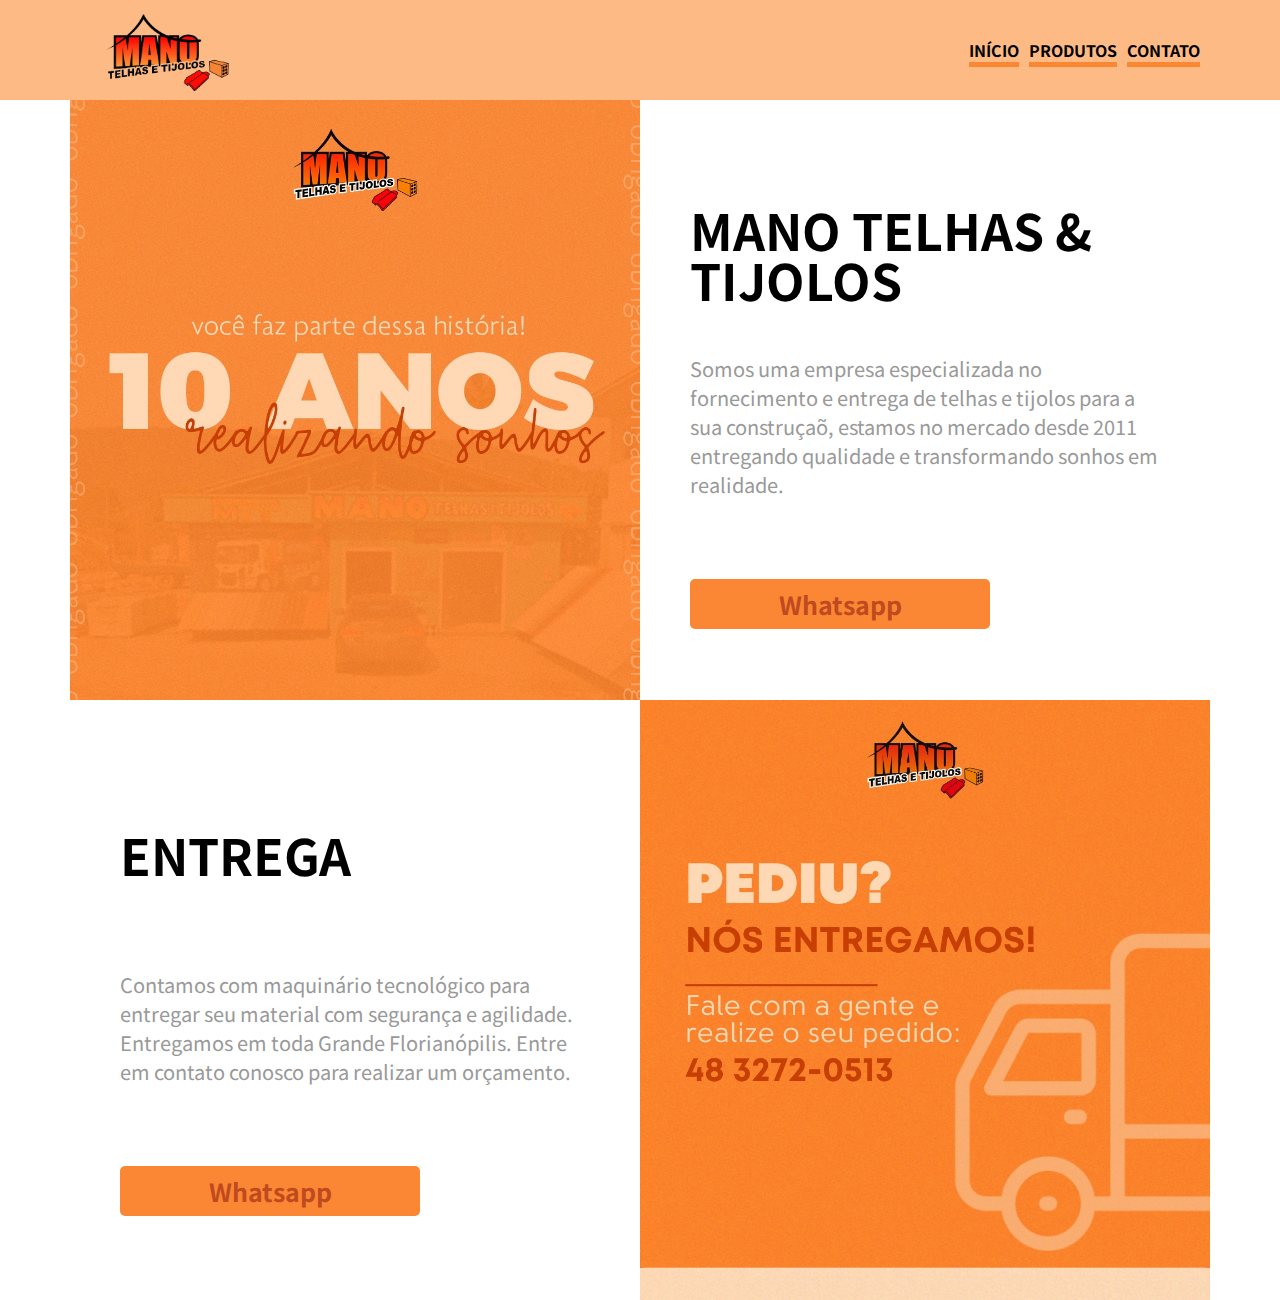
<file: index.html>
<!DOCTYPE html>
<html lang="pt-br">
<head>
    <meta charset="UTF-8">
    <meta name="viewport" content="width=device-width, initial-scale=1.0">
    <link rel="stylesheet" href="assets/estilos/style.css">
    <link rel="shortcut icon" href="assets/images/favicon.ico" type="image/x-icon">
    <title>Mano Telhas</title>
</head>
<body>
    <header>
        <div class="header container"> 
            <div class="logo-header"></div>
            
            <div class="menu-header">
                <nav>
                    <ul>
                        <li><a href="#">INÍCIO</a></li>
                        <li><a href="#">PRODUTOS</a></li>
                        <li><a href="#">CONTATO</a></li>
                    </ul>
                </nav>
            </div>

        </div>
    </header>

    <section class="apresen container">
        <div class="apresen-content">
            <h1>MANO TELHAS & TIJOLOS</h1>
            
            <P>Somos uma empresa especializada no fornecimento e entrega de telhas e tijolos para a sua construçaõ, estamos no mercado desde 2011 entregando qualidade e transformando sonhos em realidade.</P>

            <button href="#">Whatsapp</button>
        </div>
        <div class="apresen-img"></div>

    </section>

    <section class="entrega container">
        <div class="entrega-content">
            <h1>ENTREGA</h1>
            
            <P>Contamos com maquinário tecnológico para entregar seu material com segurança e agilidade. Entregamos em toda Grande Florianópilis. Entre em contato conosco para realizar um orçamento.</P>

            <button href="#">Whatsapp</button>
        </div>
        <div class="entrega-img"></div>

    </section>
</body>
</html>
</file>
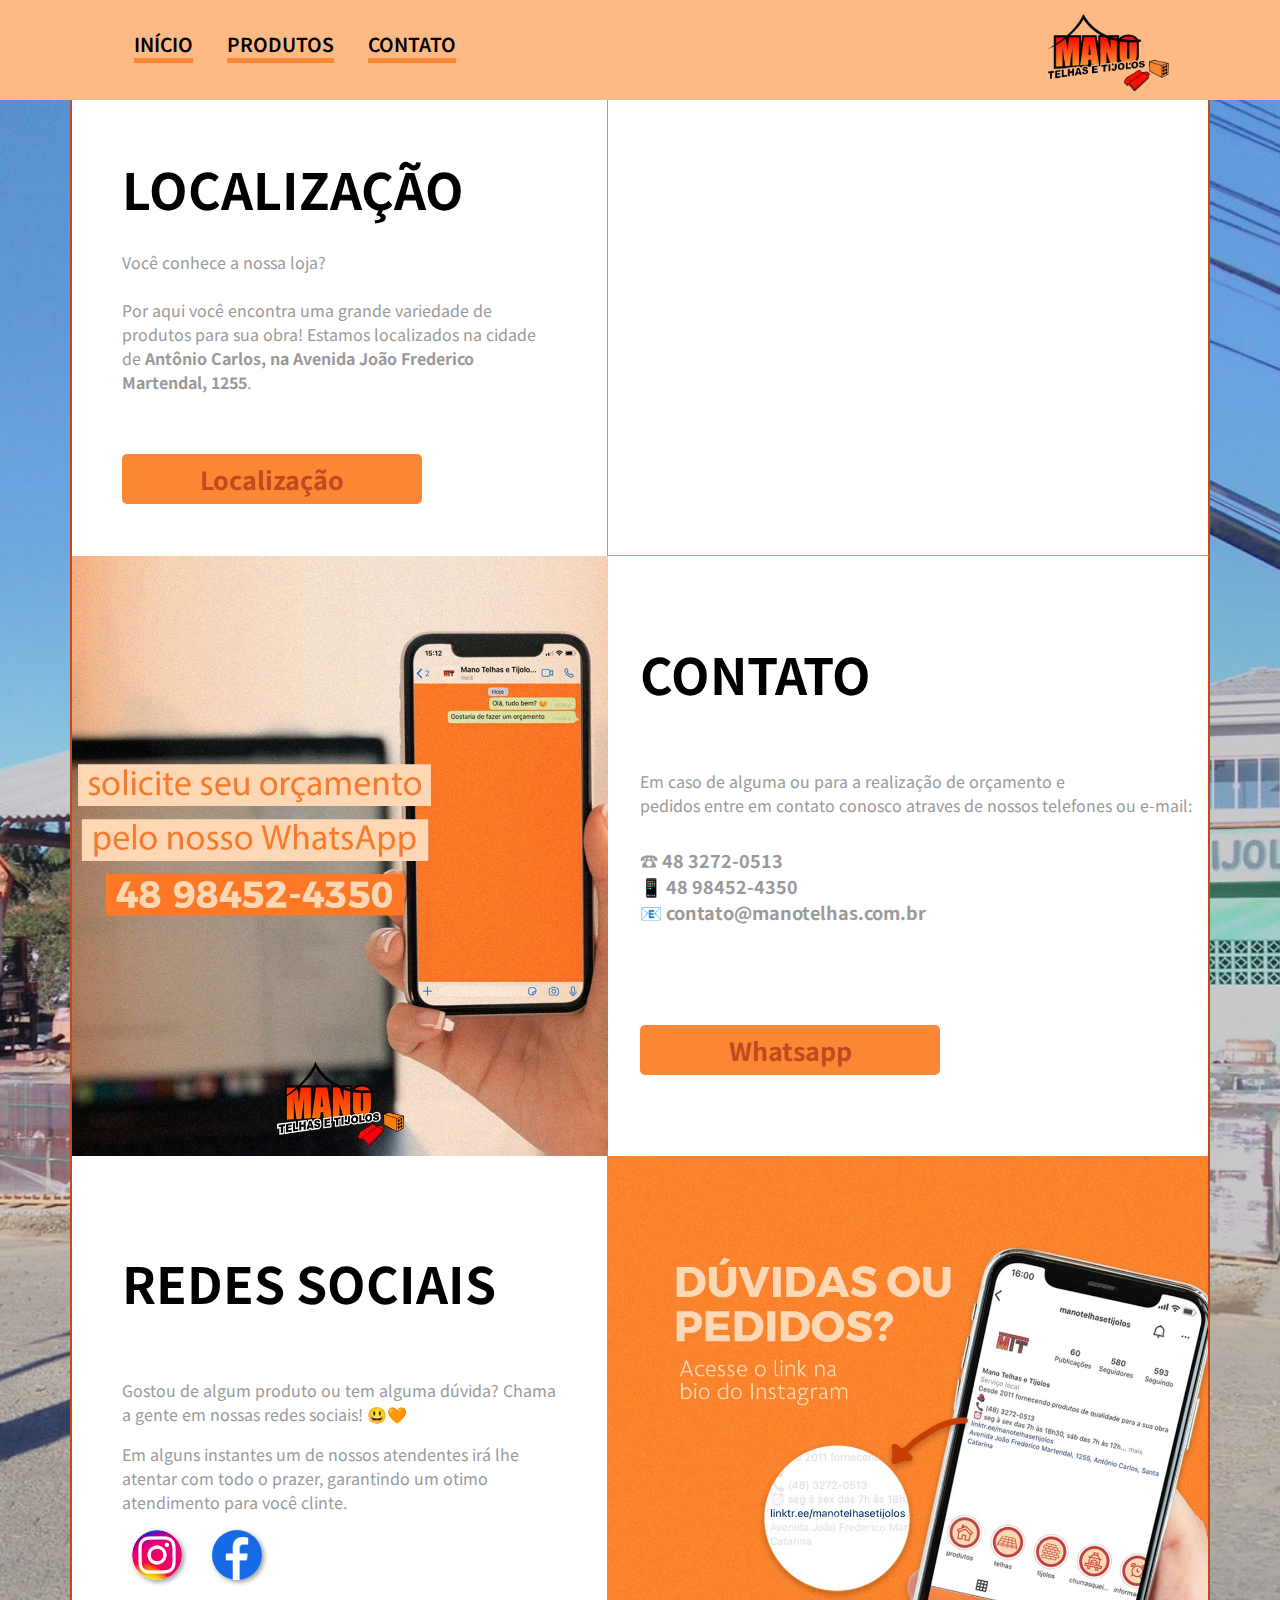
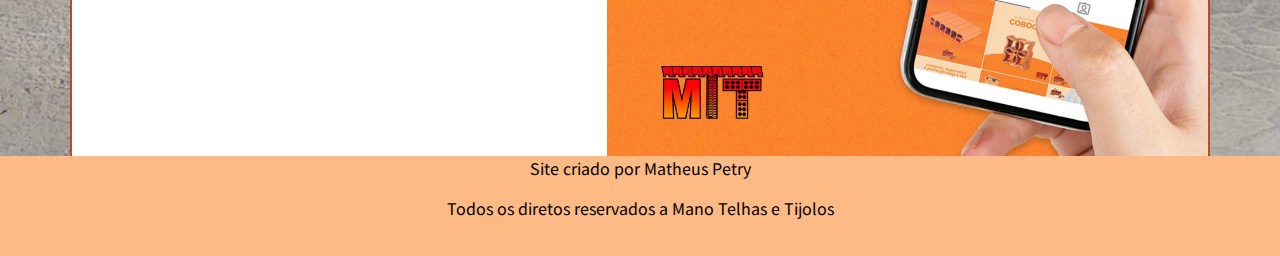
<file: contato.html>
<!DOCTYPE html>
<html lang="pt-br">
<head>
    <meta charset="UTF-8">
    <meta name="viewport" content="width=device-width, initial-scale=1.0">
    <link rel="stylesheet" href="assets/estilos/contato.css">
    <link rel="shortcut icon" href="assets/images/favicon.ico" type="image/x-icon">
    <title>Mano Telhas</title>
</head>
<body>
    <header>
        <nav class="navbar">
            <div class="navbar-container container">
                <input type="checkbox" name="" id="">
                <div class="hamburger-lines">
                    <span class="line line1"></span>
                    <span class="line line2"></span>
                    <span class="line line3"></span>
                </div>
        
                <ul class="menu-itens">
                    <li><a href="inicio.html" target="_self">INÍCIO</a></li>
                    <li><a href="#">PRODUTOS</a></li>
                    <li><a href="contato.html" target="_self">CONTATO</a></li>
                </ul>

                <div class="logo"></div>
                
            </div>
            
        </nav>
    </header>

    <section>
        <div class="location container" >
            <div class="location-content"> 
                <h1>LOCALIZAÇÃO</h1>
                <P>Você conhece a nossa loja?
                    <BR></BR>
                    Por aqui você encontra uma grande variedade de produtos para sua obra! Estamos localizados na cidade de <strong>Antônio Carlos, na Avenida João Frederico Martendal, 1255</strong>.</P>

                    <button href=""><a href="https://www.google.com/maps/place/Mano+Telhas+e+Tijolos/@-27.5136895,-48.7508475,18.5z/data=!4m6!3m5!1s0x9520b2f1891c9943:0xd449c08cc94db286!8m2!3d-27.5136879!4d-48.7508944!16s%2Fg%2F11c5ssdlf3?entry=ttu" target="_blank">Localização</a></button>
            </div>

            <div class="location-map"><iframe src="https://www.google.com/maps/embed?pb=!1m14!1m8!1m3!1d1251.0740570704213!2d-48.75084745037436!3d-27.513689505763296!3m2!1i1024!2i768!4f13.1!3m3!1m2!1s0x9520b2f1891c9943%3A0xd449c08cc94db286!2sMano%20Telhas%20e%20Tijolos!5e0!3m2!1spt-BR!2sbr!4v1688522613711!5m2!1spt-BR!2sbr" width="600" height="450" style="border:0;" allowfullscreen="" loading="lazy" referrerpolicy="no-referrer-when-downgrade"></iframe></div>
        </div>
    </section>

    <section>
        <div class="container contato">
            <div class="contato-content">
                <h1>CONTATO</h1>
                <p>Em caso de alguma ou para a realização de orçamento e <br>pedidos entre em contato conosco atraves de nossos telefones ou e-mail:</p>
                
                <span>&#x260E <strong>48 3272-0513</strong> <br>
                &#x1F4F1 <strong>48 98452-4350</strong> <br>
                &#x1F4E7 <strong>contato@manotelhas.com.br</strong>
                </span>

                <button><a href="#">Whatsapp</a></button>
            </div>

            <div class="contato-img"></div>
        </div>
    </section>

    <section>
        <div  class="container social">
                <div class="social-grid">
                    <div class="social-content">
                        <h1>REDES SOCIAIS</h1>
                        <p>
                            Gostou de algum produto ou tem alguma dúvida? Chama a gente em nossas redes sociais! 😃🧡
                        </p>
                        <p>Em alguns instantes um de nossos atendentes irá lhe atentar com todo o prazer, garantindo um otimo atendimento para você clinte.</p>
                    </div>
                    <div class="social-logo">
                        <div class="social-logo-insta">
                            <a href="https://www.instagram.com/manotelhasetijolos/" target="_blank"><img src="assets/images/logo-instagram.png" alt="Instagram"></a>
                        </div>
                        <div class="social-logo-face">
                            <a href="https://www.facebook.com/manotelhasetijolos" target="_blank"><img src="assets/images/logo-facebook.png" alt="Facebook"></a>
                        </div>
                    </div>
                </div>

            <div class="social-img"></div>
        </div>
    </section>

    <footer>
        <p>Site criado por <a href="https://github.com/MatheusFP18" target="_blank">Matheus Petry</a></p>
        <p>Todos os diretos reservados a Mano Telhas e Tijolos</p>
    </footer>
</body>
</html>
</file>
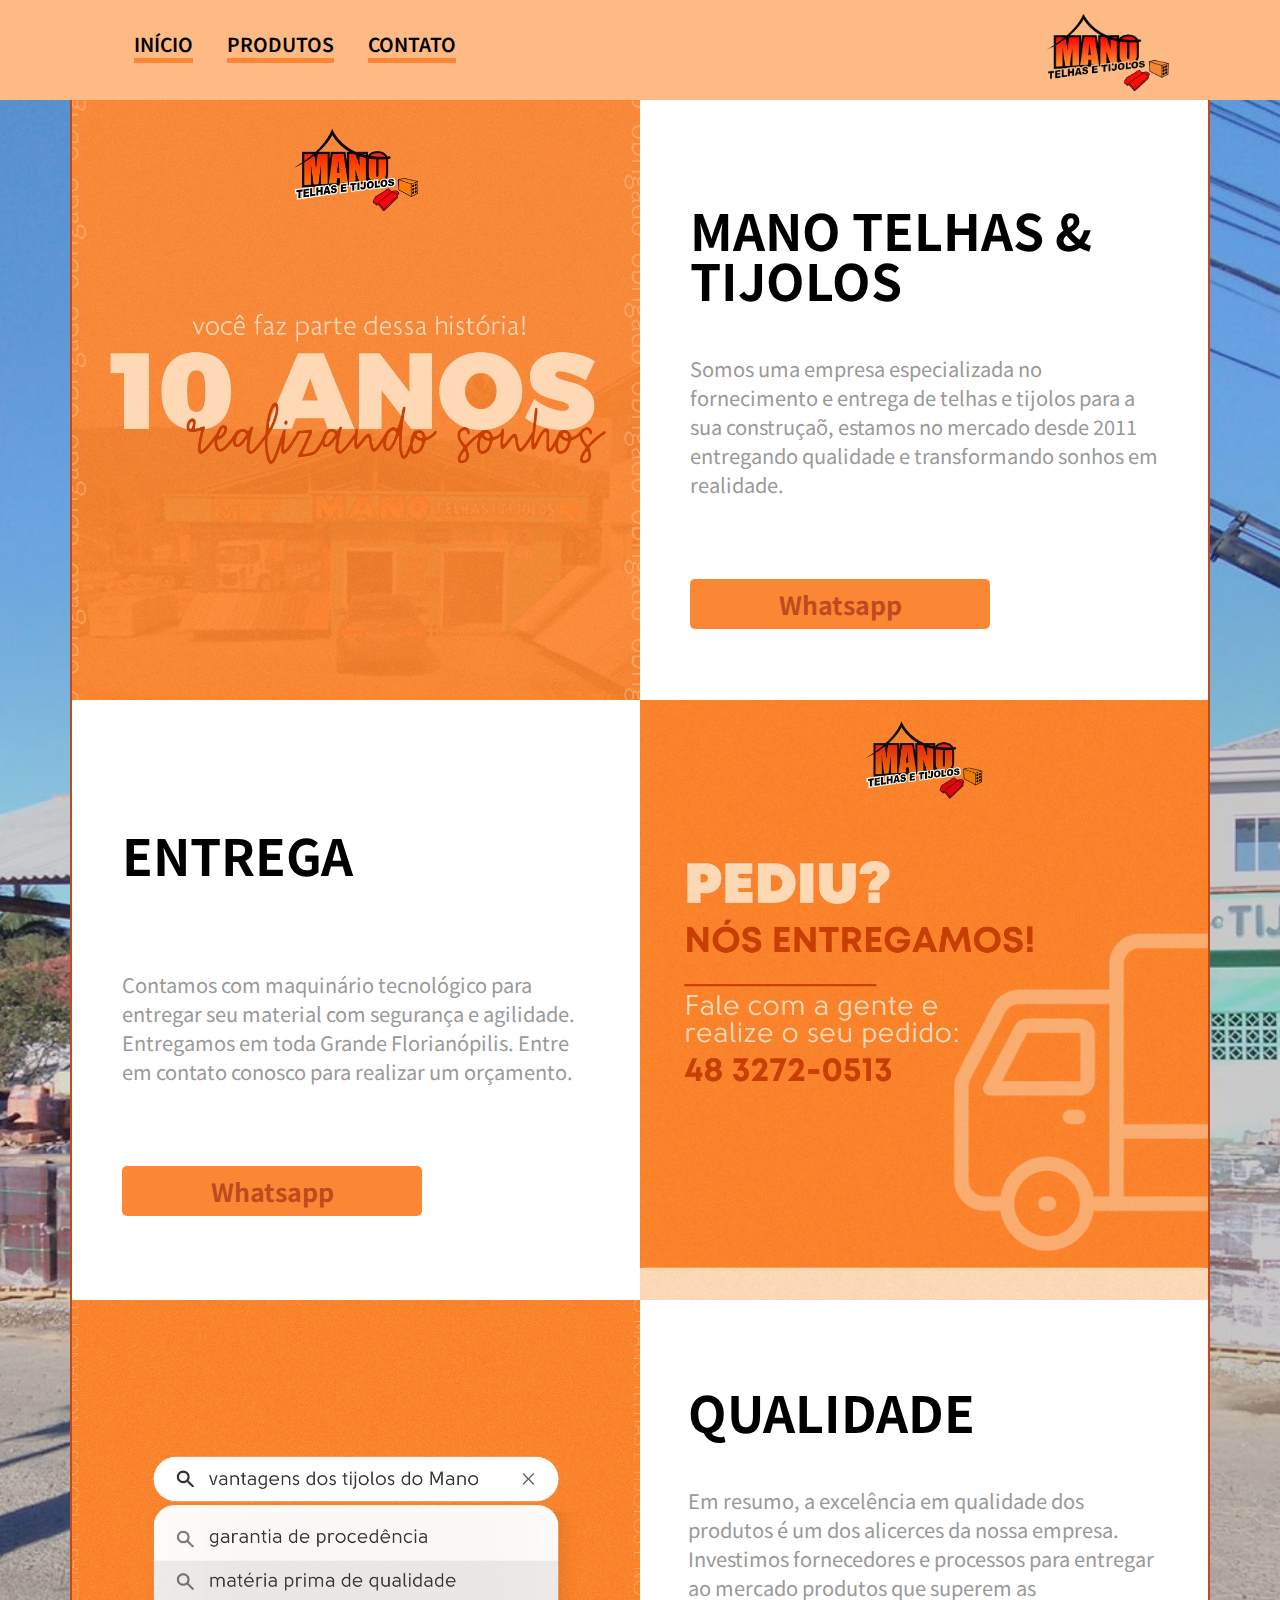
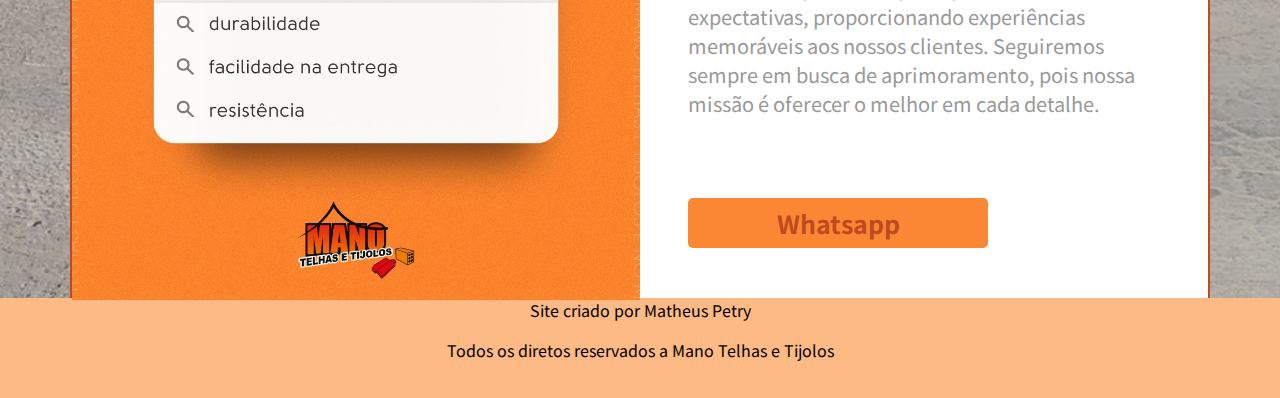
<file: inicio.html>
<!DOCTYPE html>
<html lang="pt-br">
<head>
    <meta charset="UTF-8">
    <meta name="viewport" content="width=device-width, initial-scale=1.0">
    <link rel="stylesheet" href="assets/estilos/inicio.css">
    <link rel="shortcut icon" href="assets/images/favicon.ico" type="image/x-icon">
    <title>Mano Telhas</title>
</head>
<body>
    
        <header>
            <nav class="navbar">
                <div class="navbar-container container">
                    <input type="checkbox" name="" id="">
                    <div class="hamburger-lines">
                        <span class="line line1"></span>
                        <span class="line line2"></span>
                        <span class="line line3"></span>
                    </div>
            
                    <ul class="menu-itens">
                        <li><a href="inicio.html" target="_self">INÍCIO</a></li>
                        <li><a href="#">PRODUTOS</a></li>
                        <li><a href="contato.html" target="_self">CONTATO</a></li>
                    </ul>

                    <div class="logo"></div>
                    
                </div>
                
            </nav>
        </header>
    

    <section class="apresen container">
        <div class="apresen-content">
            <h1>MANO TELHAS & TIJOLOS</h1>
            
            <P>Somos uma empresa especializada no fornecimento e entrega de telhas e tijolos para a sua construçaõ, estamos no mercado desde 2011 entregando qualidade e transformando sonhos em realidade.</P>

            <button href="#">Whatsapp</button>
        </div>
        <div class="apresen-img"></div>

    </section>

    <section class="entrega container">
        <div class="entrega-content">
            <h1>ENTREGA</h1>
            
            <P>Contamos com maquinário tecnológico para entregar seu material com segurança e agilidade. Entregamos em toda Grande Florianópilis. Entre em contato conosco para realizar um orçamento.</P>

            <button href="#">Whatsapp</button>
        </div>
        <div class="entrega-img"></div>

    </section>

    <section class="quali container">
        <div class="quali-content">
            <h1>QUALIDADE</h1>
            
            <P>Em resumo, a excelência em qualidade dos produtos é um dos alicerces da nossa empresa. Investimos fornecedores e processos para entregar ao mercado produtos que superem as expectativas, proporcionando experiências memoráveis aos nossos clientes. Seguiremos sempre em busca de aprimoramento, pois nossa missão é oferecer o melhor em cada detalhe.</P>

            <button href="#">Whatsapp</button>
        </div>
        <div class="quali-img"></div>

    </section>

    <footer>
        <p>Site criado por <a href="https://github.com/MatheusFP18" target="_blank">Matheus Petry</a></p>
        <p>Todos os diretos reservados a Mano Telhas e Tijolos</p>
    </footer>
</body>
</html>
</file>
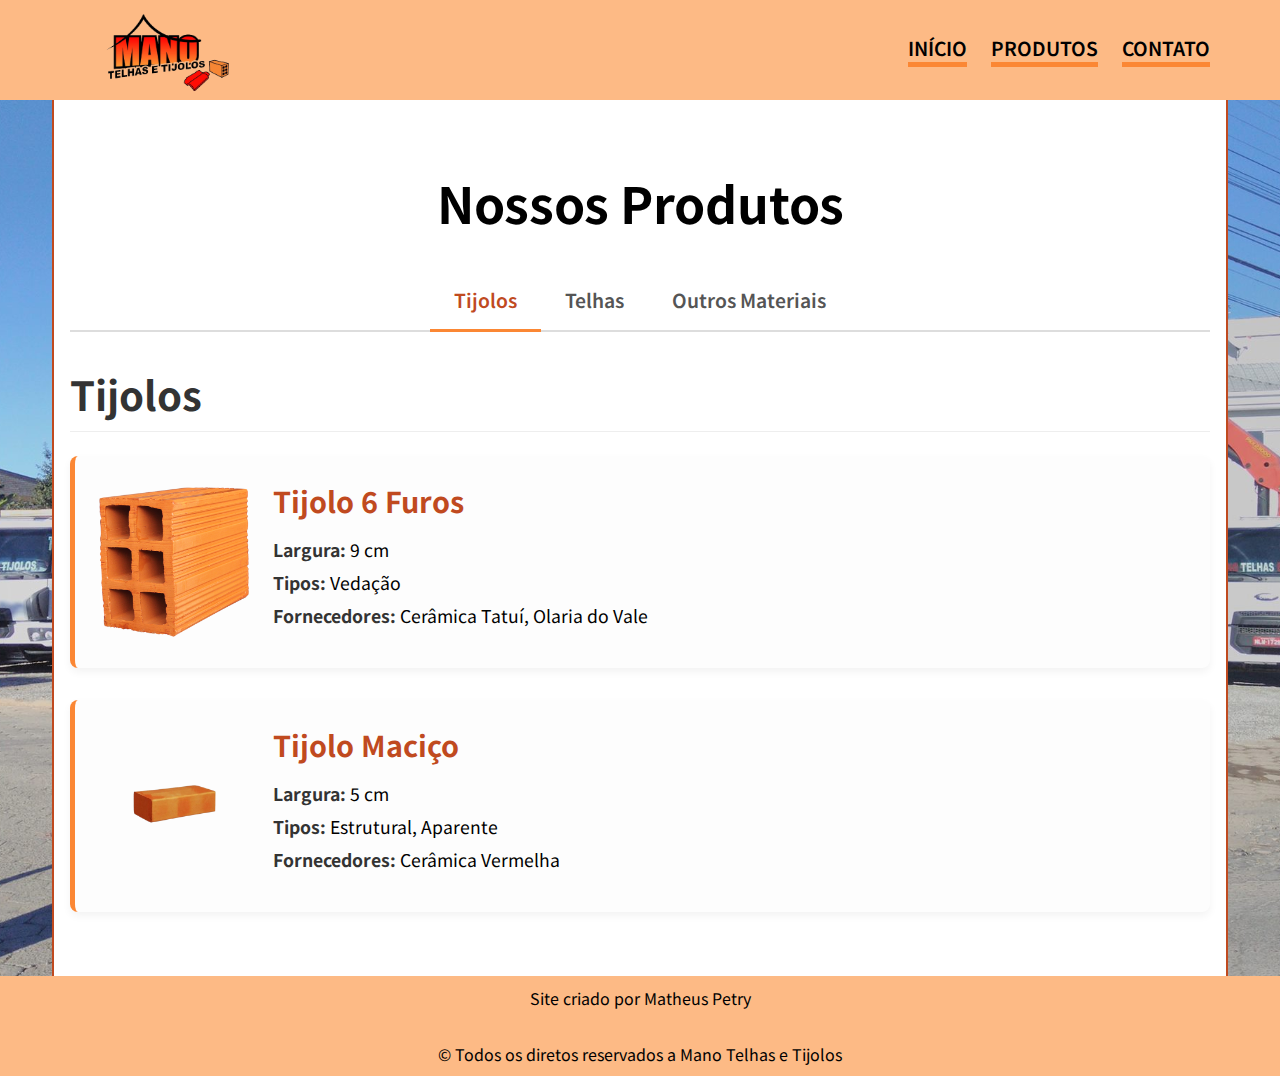
<file: products.html>
<!DOCTYPE html>
<html lang="pt-br">
<head>
    <meta charset="UTF-8">
    <meta name="viewport" content="width=device-width, initial-scale=1.0">
    <meta name="description" content="Conheça nosso catálogo de produtos na Mano Telhas e Tijolos. Oferecemos tijolos, telhas e outros materiais de construção de alta qualidade para sua obra.">
    <link rel="stylesheet" href="assets/estilos/products.css">
    <link rel="shortcut icon" href="assets/images/favicon.ico" type="image/x-icon">
    <title>Produtos - Mano Telhas e Tijolos</title>
</head>
<body>
    <header>
        <nav class="navbar">
            <div class="navbar-container container">
                <div class="logo"></div>
                <ul class="nav-menu">
                    <li class="nav-item"><a href="index.html" target="_self" class="nav-link">INÍCIO</a></li>
                    <li class="nav-item"><a href="products.html" target="_self" class="nav-link">PRODUTOS</a></li>
                    <li class="nav-item"><a href="contato.html" target="_self" class="nav-link">CONTATO</a></li>
                </ul>
                <div class="hamburger">
                    <span class="bar"></span>
                    <span class="bar"></span>
                    <span class="bar"></span>
                </div>
            </div>
        </nav>
    </header>

    <main class="products-container container">
        <h1 class="products-title">Nossos Produtos</h1>

        <section class="tab-nav" role="tablist" aria-label="Categorias de Produtos">
            <button class="tab-button active" role="tab" aria-selected="true" aria-controls="tijolos-panel" id="tijolos-tab">Tijolos</button>
            <button class="tab-button" role="tab" aria-selected="false" aria-controls="telhas-panel" id="telhas-tab">Telhas</button>
            <button class="tab-button" role="tab" aria-selected="false" aria-controls="outros-panel" id="outros-tab">Outros Materiais</button>
        </section>

        <section class="tab-content">
            <div id="tijolos-panel" class="tab-panel active" role="tabpanel" aria-labelledby="tijolos-tab">
                <h2>Tijolos</h2>
                <div class="product-item">
                    <img src="assets/images/tijolo-6-furos.png" alt="Tijolo de 6 furos" class="product-image">
                    <div class="product-details">
                        <h3>Tijolo 6 Furos</h3>
                        <ul>
                            <li><strong>Largura:</strong> 9 cm</li>
                            <li><strong>Tipos:</strong> Vedação</li>
                            <li><strong>Fornecedores:</strong> Cerâmica Tatuí, Olaria do Vale</li>
                        </ul>
                    </div>
                </div>
                <div class="product-item">
                    <img src="assets/images/tijolo-macico.png" alt="Tijolo maciço vermelho" class="product-image">
                    <div class="product-details">
                        <h3>Tijolo Maciço</h3>
                        <ul>
                            <li><strong>Largura:</strong> 5 cm</li>
                            <li><strong>Tipos:</strong> Estrutural, Aparente</li>
                            <li><strong>Fornecedores:</strong> Cerâmica Vermelha</li>
                        </ul>
                    </div>
                </div>
            </div>

            <div id="telhas-panel" class="tab-panel" role="tabpanel" aria-labelledby="telhas-tab">
                <h2>Telhas</h2>
                <div class="product-item">
                    <img src="assets/images/telha-portuguesa.png" alt="Telha portuguesa de cerâmica" class="product-image">
                    <div class="product-details">
                        <h3>Telha Portuguesa</h3>
                        <ul>
                            <li><strong>Largura:</strong> 24 cm</li>
                            <li><strong>Tipos:</strong> Esmaltada, Natural</li>
                            <li><strong>Fornecedores:</strong> Cejatel, Temax</li>
                        </ul>
                    </div>
                </div>
            </div>

            <div id="outros-panel" class="tab-panel" role="tabpanel" aria-labelledby="outros-tab">
                <h2>Outros Materiais</h2>
                <div class="product-item-placeholder">
                    <p>Em breve, mais informações sobre outros materiais.</p>
                </div>
            </div>
        </section>
    </main>

    <footer>
        <p>Site criado por <a href="https://github.com/MatheusFP18" target="_blank">Matheus Petry</a></p>
        <p>&copy; Todos os diretos reservados a Mano Telhas e Tijolos</p>
    </footer>
    <script src="assets/script/script.js"></script>
</body>
</html>
</file>
<file: assets/estilos/style.css>
@charset "UTF-8";
@import url('https://fonts.googleapis.com/css2?family=Noto+Sans+JP:wght@400;600;700&display=swap');

:root {
    --cor1: #FB8734;
    --cor2: #FDBA85;
    --cor3: #C04A1F;
    --cor4: #FED9B5;
}

/* Declarações Gerais */

body {
    padding: 0;
    margin: 0;
    font-family: 'Noto Sans JP', sans-serif;

}

.container {
    max-width: 1140px;
    margin: auto;
}



nav a {
    text-decoration: none;
    color: #000;
}

h1 {
    font-size: 50px;
    font-family: 'Noto Sans JP', sans-serif;
    font-weight: 700;
}

/* CABEÇELHO */

header {
    background-color: var(--cor2);;
}

.header {
    display: flex;
    align-items: center;
    justify-content: space-between;
}

.logo-header {
    background-image: url(../images/logo-transparent.png);
    background-position: center;
    background-size: cover;
    width: 200px;
    height: 100px;
}

.menu-header {

}

.menu-header ul {
    display: flex;
    list-style: none;
    font-weight: bold;
}

.menu-header li a {
    /* padding-bottom: 34px; */
    margin-right: 10px;
    border-bottom: 5px solid #FB8734;
}

.menu-header li a:hover {
    border-bottom: 5px solid #C04A1F;
    color: var(--cor3);
}

/* CONTEUDO */

.apresen {
    display: grid;
    grid-template-columns: repeat(2, 1fr);
    align-items: center;
    width: 100%;
    box-sizing: border-box;
}

.apresen-content {
    box-sizing: border-box;
    grid-column: 2 / 3;
    padding: 50px;
}

.apresen-content h1 {
    margin-bottom: 50px;
    font-weight: bolder;
    line-height: 50px;
}

.apresen-content p {
    font-size: 20px;
    color: #999;
    margin-bottom: 80px;
}

.apresen button {
    background-color: var(--cor1);
    width: 300px;
    height: 50px;
    font-size: 25px;
    font-family: 'Noto Sans JP', sans-serif;
    font-weight: bold;
    border: 0;
    color: var(--cor3);
    cursor: pointer;
    border-radius: 5px;
}

.apresen button:hover {
    color: var(--cor2);
    font-size: 30px;
}

.apresen-img {
    background-image: url(../images/10anos.jpg);
    background-position: center;
    background-size: cover;
    width: 100%;
    height: 600px;
    grid-row: 1 / 2;
}

.entrega {
    display: grid;
    grid-template-columns: repeat(2, 1fr);
    align-items: center;
    width: 1140px;
}

.entrega-content {
    padding: 50px;
}

.entrega-content h1 {
    margin-bottom: 80px;
}

.entrega-content p {
    font-size: 20px;
    color: #999;
    margin-bottom: 80px;
}

.entrega button {
    background-color: var(--cor1);
    width: 300px;
    height: 50px;
    font-size: 25px;
    font-family: 'Noto Sans JP', sans-serif;
    font-weight: bold;
    border: 0;
    color: var(--cor3);
    cursor: pointer;
    border-radius: 5px;
}

.entrega button:hover {
    color: var(--cor2);
    font-size: 30px;
}

.entrega-img {
    background-image: url(../images/entrega.jpg);
    background-position: center;
    background-size: cover;
    width: 100%;
    height: 600px;
}
</file>
<file: assets/estilos/contato.css>
@charset "UTF-8";
@import url('https://fonts.googleapis.com/css2?family=Noto+Sans+JP:wght@400;600;700&display=swap');

/* Declarações Gerais */

:root {
    --cor1: #FB8734;
    --cor2: #FDBA85;
    --cor3: #C04A1F;
    --cor4: #FED9B5;
}

body {
    padding: 0;
    margin: 0;
    font-family: 'Noto Sans JP', sans-serif;
    background-image: url(../images/fundo.jpg);
    background-position: center;
    background-size: cover;
}

.container {
    max-width: 1140px;
    width: 100%;
    margin: auto;
}

nav a {
    text-decoration: none;
    color: #000;
}

h1 {
    font-size: 50px;
    font-family: 'Noto Sans JP', sans-serif;
    font-weight: 700;
}
button {
    background-color: var(--cor1);
    width: 300px;
    height: 50px;
    font-size: 25px;
    font-family: 'Noto Sans JP', sans-serif;
    font-weight: bold;
    border: 0;
    color: var(--cor3);
    cursor: pointer;
    border-radius: 5px;
}

/* Cabeçalho */

.navbar input[type="checkbox"],
.navbar .hamburger-lines {
  display: none;
}

.navbar {
  width: 100%;
  background: var(--cor2);
  color: #000;
  height: 100px;
  flex-direction: row;
}

.navbar-container {
  display: flex;
  justify-content: space-between;
  align-items: center;
  flex-direction: row;
}

.menu-itens {
  display: flex;
}

.navbar ul {
    display: flex;
    margin-right: 5px;
}

.menu-itens li {
  list-style: none;
  margin-left: 1.5rem;
  margin-bottom: 0.5rem;
  font-size: 1.2rem;
}

.menu-itens a {
    display: block;
    text-decoration: none;
    color: #000;
    font-weight: 600;
    margin-right: 10px;
    border-bottom: 5px solid #FB8734;
    transition: color 0.3s ease-in-out;
}

.menu-itens a:hover {
    border-bottom: 5px solid #C04A1F;
    color: var(--cor3);
    border-radius: 5px;
    transition: color 0.3s ease-in-out;
}

.logo {
    background-image: url(../images/logo-transparent.png);
    background-position: center;
    background-size: cover;
    width: 200px;
    height: 100px;
}

/* Conteúdo */

.location {
    display: grid;
    grid-template-columns: repeat(2, 1fr);
    align-items: center;
    width: 100%;
    box-sizing: border-box;
    background-color: #FFF;
    border-left: 2px solid #C04A1F;
    border-right: 2px solid #C04A1F;
}

.location-content {
    background-color: #FFF;
    padding: 50px;
}

.location-content h1 {
    margin: 0;
    padding-bottom: 10px;
}

.location-content p {
    color: #999;
    margin-bottom: 60px;
}

.location-map {
    width: 100%;
    border-left: 1px solid #FB8734;
    border-bottom: 1px solid #FB8734;
}

.location a {
    text-decoration: none;
    color: var(--cor3);
}

.location a:hover {
    color: var(--cor2);
    font-size: 30px;
}


.contato {
    display: grid;
    grid-template-columns: repeat(2, 1fr);
    align-items: center;
    width: 100%;
    box-sizing: border-box;
    background-color: #FFF;
    border-left: 2px solid #C04A1F;
    border-right: 2px solid #C04A1F;
}

.contato-img {
    background-image: url(../images/whatsapp.jpg);
    background-position: center;
    background-size: cover;
    width: 536px;
    height: 600px;
    grid-row: 1 / 2;
}

.contato-content {
    grid-column: 2 / 3;

}

.contato-content h1 {
    margin: 0;
    margin-bottom: 60px;
}

.contato-content p, .contato-content span {
    color: #999;
    margin-bottom: 60px;
}

.contato-content span {
    display: block;
    margin-top: -30px;
    margin-bottom: 60px;
    font-size: 18px;
}

.contato-content button {
    margin-top: 40px;
}

.contato a {
    text-decoration: none;
    color: var(--cor3);
}

.contato a:hover {
    color: var(--cor2);
    font-size: 30px;
}

.social {
    display: grid;
    grid-template-columns: repeat(2, 1fr);
    align-items: center;
    width: 100%;
    box-sizing: border-box;
    background-color: #FFF;
    border-left: 2px solid #C04A1F;
    border-right: 2px solid #C04A1F;
}

.social-img {
    background-image: url(../images/duvidas.jpg);
    background-position: center;
    background-size: cover;
    width: 601px;
    height: 600px;
    grid-column: 2 / 3;
    grid-row: 1 / 3;
}

.social-content {
    padding: 50px;
}

.social-content h1 {
    margin: 0;
    margin-bottom: 60px;
    margin-top: 40px;
}

.social-content p {
    color: #999;
}

.social-logo {
    display: flex;
    padding: 0px 50px 50px 50px;
    margin-top: -60px;
    box-sizing: border-box;
}

.social-logo a {
    margin-right: 10px;
}

.social-logo img:hover{
    border: 2px solid #C04A1F;
    transform: translate(-3px, -3px); 
    box-shadow: 5px 5px 10px rgba(0, 0, 0, 0.61);
    transition: transform .3s; 
}

.social-logo-insta img, .social-logo-face img {
    width: 50px;
    margin: 10px;
    border-radius: 50%;
    box-shadow: 2px 2px 5px rgba(0, 0, 0, 0.411);
    box-sizing: border-box;
}

/* Rodapé */

footer {
    margin: auto;
    text-align: center;
    margin-top: -16px;
    background-color: var(--cor2);
    height: 100px;
    width: 100%;
}

footer a {
    text-decoration: none;
    color: #000;
}

footer a:hover{
    text-decoration: underline;
    color: var(--cor3);
}

@media (min-width: 769px) and (max-width: 1140px) {
    .container {
        max-width: 769px;
    }

    h1 {
        font-size: 30px;
    }

    button {
        width: 250px;
        font-size: 25px;
    }
    
    .location-content h1 {
        margin: 0;
    }
    
    .location-content p {
        font-size: 15px;
    }
    
    .location-map {
        width: 100%;
        border-left: 1px solid #C04A1F;
    }

    .location-map iframe {
        width: 100%;
    }
    
    .location a:hover {
        font-size: 25px;
    }

    .contato-img {
        width: 100%;
        height: 400px;
    }
    
    .contato-content {
        padding: 46px;
    }
    
    .contato-content h1 {
        margin: 0;
        margin-bottom: 20px;
    }
    
    .contato-content span {
        margin-top: -50px;
        margin-bottom: 10px;
        font-size: 15px;
    }
    
    .contato-content button {
        margin-top: 10px;
    }
    
    .contato a {
        text-decoration: none;
        color: var(--cor3);
    }
    
    .social-img {
        width: 100%;
        height: 400px;
        grid-column: 2 / 3;
        grid-row: 1 / 3;
    }
    
    .social-content {
        padding: 50px;
    }
    
    .social-content h1 {
        margin-bottom: 25px;
        margin-top: -20px;
    }
    
    .social-logo {
        display: flex;
        padding-bottom: 30px;
        margin-top: -60px;
        box-sizing: border-box;
    }
    
    .social-logo a {
        margin-right: 10px;
    }
    
    
    .social-logo-insta img, .social-logo-face img {
        width: 40px;
    }

}

@media (min-width: 320px) and (max-width: 768px) {
    .container {
        max-width: 320px;
        width: 100%;
    }

    h1 {
        font-size: 30px;
    }

    button {
        width: 200px;
        font-size: 20px;
    }

    .location-content {
        grid-column: 1 / 3;
        padding: 40px;
    }

    .location-map {
        grid-column: 1 / 3;
        border-top: 1px solid #FB8734;
        border-left: 0;
    }

    .location-map iframe {
        height: 400px;
        width: 100%;
    }

    .location button {
        width: 150px;
        font-size: 15px;
    }
    
    .location a:hover {
        font-size: 18px;
    }
  
    .contato-img {
        width: 100%;
        height: 350px;
        grid-column: 1 / 3;
        grid-row: 2 / 3;
    }
    
    .contato-content {
        grid-column: 1 / 3;
        padding: 40px;
    }
    
    .contato-content h1 {
        margin: 0;
        margin-bottom: 30px;
    }
    
    .contato-content p, .contato-content span {
        color: #999;
        margin-bottom: 50px;
    }
    
    .contato-content span {
        margin-bottom: 40px;
        font-size: 15px;
    }
    
    .contato-content button {
        margin-top: 0px;
        width: 150px;
        font-size: 15px;
    }
    
    .contato a:hover {
        font-size: 18px;
    }

    .social-img {
        width: 100%;
        height: 350px;
        grid-column: 1 / 3;
        grid-row: 2 / 3;
    }

    .social-grid {
        width: 100%;
        display: grid;
        grid-column: 1 / 3;
        grid-row: 1 / 2;
    }
    
    .social-content {
        grid-column: 1 / 3;
        padding: 40px;
    }
    
    .social-content h1 {
        margin: 0;
        margin-bottom: 30px;
        margin-top: 0px;
    }
    
    .social-content p {
        color: #999;
    }
    
    .social-logo {
        display: flex;
        padding: 50px;
        margin-top: -80px;
        box-sizing: border-box;
    }
    
    .social-logo a {
        margin-right: 10px;
    }
    
    .social-logo img:hover{
        border: 2px solid #C04A1F;
        transform: translate(-3px, -3px); 
        box-shadow: 5px 5px 10px rgba(0, 0, 0, 0.61);
        transition: transform .3s; 
    }
    
    .social-logo-insta img, .social-logo-face img {
        width: 50px;
        margin: 10px;
        border-radius: 50%;
        box-shadow: 2px 2px 5px rgba(0, 0, 0, 0.411);
        box-sizing: border-box;
    }
}
@media (max-width: 768px) {
  
    .navbar-container input[type="checkbox"],
    .navbar-container .hamburger-lines {
      display: block;
      
    }
  
    .navbar-container {
      display: flex;
      justify-content: space-between;
      height: 100px;
    }
  
    .navbar-container input[type="checkbox"] {
      position: absolute;
      display: flex;
      height: 32px;
      width: 30px;
      top: 20px;
      margin-left: 20px;
      z-index: 5;
      opacity: 0;
    }
  
    .navbar-container .hamburger-lines {
      display: flex;
      height: 23px;
      width: 35px;
      position: absolute;
      top: 40px;
      margin-left: 20px;
      z-index: 2;
      display: flex;
      flex-direction: column;
      justify-content: space-between;
    }
  
    .navbar-container .hamburger-lines .line {
      display: block;
      height: 4px;
      width: 100%;
      border-radius: 10px;
      background: #333;
    }
  
    .navbar-container .hamburger-lines .line1 {
      transform-origin: 0% 0%;
      transition: transform 0.4s ease-in-out;
    }
  
    .navbar-container .hamburger-lines .line2 {
      transition: transform 0.2s ease-in-out;
    }
  
    .navbar-container .hamburger-lines .line3 {
      transform-origin: 0% 100%;
      transition: transform 0.4s ease-in-out;
    }
  
    .navbar .menu-itens {
        margin-top: 250px;
        padding-top: 100px;
        background: var(--cor2);
        height: 200px;
        max-width: 200px;
        transform: translate(-200%);
        display: flex;
        flex-direction: column;
        margin-left: 2px;
        padding-left: 50px;
        transition: transform 0.5s ease-in-out;
        opacity: 0.95;
    }
  
    .navbar .menu-itens li {
      margin-bottom: 1.5rem;
      font-size: 1.3rem;
      font-weight: 500;
    }
  
    .logo {
      display: flex;
      left: 50px;
      top: 50px;
    }
  
    .navbar-container input[type="checkbox"]:checked ~ .menu-itens {
      transform: translateX(0);
    }
  
    .navbar-container input[type="checkbox"]:checked ~ .hamburger-lines .line1 {
      transform: rotate(35deg);
    }
  
    .navbar-container input[type="checkbox"]:checked ~ .hamburger-lines .line2 {
      transform: scaleY(0);
    }
  
    .navbar-container input[type="checkbox"]:checked ~ .hamburger-lines .line3 {
      transform: rotate(-35deg);
    }
}
</file>
<file: assets/estilos/inicio.css>
@charset "UTF-8";
@import url('https://fonts.googleapis.com/css2?family=Noto+Sans+JP:wght@400;600;700&display=swap');

:root {
    --cor1: #FB8734;
    --cor2: #FDBA85;
    --cor3: #C04A1F;
    --cor4: #FED9B5;
}

/* Declarações Gerais */

body {
    padding: 0;
    margin: 0;
    font-family: 'Noto Sans JP', sans-serif;
    background-image: url(../images/fundo.jpg);
    background-position: center;
    background-size: cover;
}

.container {
    max-width: 1140px;
    width: 100%;
    margin: auto;
  }

h1 {
    font-size: 50px;
    font-family: 'Noto Sans JP', sans-serif;
    font-weight: 700;
}

/* CABEÇELHO */

.navbar input[type="checkbox"],
.navbar .hamburger-lines {
  display: none;
}

.navbar {
  width: 100%;
  background: var(--cor2);
  color: #000;
  height: 100px;
  flex-direction: row;
}

.navbar-container {
  display: flex;
  justify-content: space-between;
  align-items: center;
  flex-direction: row;
}

.menu-itens {
  display: flex;
}

.navbar ul {
    display: flex;
    margin-right: 5px;
}

.menu-itens li {
  list-style: none;
  margin-left: 1.5rem;
  margin-bottom: 0.5rem;
  font-size: 1.2rem;
}

.menu-itens a {
    display: block;
    text-decoration: none;
    color: #000;
    font-weight: 600;
    margin-right: 10px;
    border-bottom: 5px solid #FB8734;
    transition: color 0.3s ease-in-out;
}

.menu-itens a:hover {
    border-bottom: 5px solid #C04A1F;
    color: var(--cor3);
    border-radius: 5px;
    transition: color 0.3s ease-in-out;
}

.logo {
    background-image: url(../images/logo-transparent.png);
    background-position: center;
    background-size: cover;
    width: 200px;
    height: 100px;
}

/* CONTEUDO */

.apresen {
    display: grid;
    grid-template-columns: repeat(2, 1fr);
    align-items: center;
    width: 100%;
    box-sizing: border-box;
    background-color: #FFF;
    border-left: 2px solid #C04A1F;
    border-right: 2px solid #C04A1F;
}

.apresen-content {
    box-sizing: border-box;
    grid-column: 2 / 3;
    padding: 50px;
}

.apresen-content h1 {
    margin-bottom: 50px;
    font-weight: bolder;
    line-height: 50px;
}

.apresen-content p {
    font-size: 20px;
    color: #999;
    margin-bottom: 80px;
}

.apresen button {
    background-color: var(--cor1);
    width: 300px;
    height: 50px;
    font-size: 25px;
    font-family: 'Noto Sans JP', sans-serif;
    font-weight: bold;
    border: 0;
    color: var(--cor3);
    cursor: pointer;
    border-radius: 5px;
}

.apresen button:hover {
    color: var(--cor2);
    font-size: 30px;
}

.apresen-img {
    background-image: url(../images/10anos.jpg);
    background-position: center;
    background-size: cover;
    width: 100%;
    height: 600px;
    grid-row: 1 / 2;
}

.entrega {
    display: grid;
    grid-template-columns: repeat(2, 1fr);
    align-items: center;
    width: 100%;
    box-sizing: border-box;
    background-color: #FFF;
    border-left: 2px solid #C04A1F;
    border-right: 2px solid #C04A1F;
}

.entrega-content {
    padding: 50px;
}

.entrega-content h1 {
    margin-bottom: 80px;
}

.entrega-content p {
    font-size: 20px;
    color: #999;
    margin-bottom: 80px;
}

.entrega button {
    background-color: var(--cor1);
    width: 300px;
    height: 50px;
    font-size: 25px;
    font-family: 'Noto Sans JP', sans-serif;
    font-weight: bold;
    border: 0;
    color: var(--cor3);
    cursor: pointer;
    border-radius: 5px;
}

.entrega button:hover {
    color: var(--cor2);
    font-size: 30px;
}

.entrega-img {
    background-image: url(../images/entrega.jpg);
    background-position: center;
    background-size: cover;
    width: 100%;
    height: 600px;
}

.quali {
    display: grid;
    grid-template-columns: repeat(2, 1fr);
    align-items: center;
    width: 100%;
    box-sizing: border-box;
    background-color: #FFF;
    border-left: 2px solid #C04A1F;
    border-right: 2px solid #C04A1F;
}

.quali-content {
    box-sizing: border-box;
    grid-column: 2 / 3;
    padding: 48px;
}

.quali-content h1 {
    margin-bottom: 50px;
    font-weight: bolder;
    line-height: 50px;
}

.quali-content p {
    font-size: 20px;
    color: #999;
    margin-bottom: 80px;
}

.quali button {
    background-color: var(--cor1);
    width: 300px;
    height: 50px;
    font-size: 25px;
    font-family: 'Noto Sans JP', sans-serif;
    font-weight: bold;
    border: 0;
    color: var(--cor3);
    cursor: pointer;
    border-radius: 5px;
}

.quali button:hover {
    color: var(--cor2);
    font-size: 30px;
}

.quali-img {
    background-image: url(../images/qualidade.jpg);
    background-position: center;
    background-size: cover;
    width: 100%;
    height: 600px;
    grid-row: 1 / 2;
}

footer {
    margin: auto;
    text-align: center;
    margin-top: -18px;
    background-color: var(--cor2);
    height: 100px;
    width: 100%;
}

footer a {
    text-decoration: none;
    color: #000;
}

footer a:hover{
    text-decoration: underline;
    color: var(--cor3);
}

@media (min-width: 768px) and (max-width: 1139px) {
    .container {
        max-width: 768px;
    }

    h1 {
        font-size: 30px;
    }

    .apresen-content, .quali-content {
        padding: 0px 50px 50px 50px;
    }
    
    .apresen-content h1, .quali-content h1 {
        margin-bottom: 25px;
        line-height: 30px;
    }
    
    .apresen-content p, .quali-content p {
        font-size: 15px;
        margin-bottom: 40px;
    }
    
    .apresen button, .quali button{
        width: 200px;
        height: 45px;
        font-size: 18px;
    }
    
    .apresen button:hover, .quali button:hover {
        font-size: 21px;
    }
    
    .apresen-img {
        background-repeat: no-repeat;
        width: 100%;
        height: 100%;
    }

    .entrega {
        width: 100%;
    }
    
    .entrega-content {
        padding: 50px;
    }
    
    .entrega-content h1 {
        margin-bottom: 25px;
        line-height: 30px;
    }
    
    .entrega-content p {
        font-size: 15px;
        margin-bottom: 40px;
    }
    
    .entrega button {
        width: 200px;
        height: 45px;
        font-size: 18px;
    }
    
    .entrega button:hover {
        font-size: 21px;
    }
    
    .entrega-img {
        background-repeat: no-repeat;
        width: 100%;
        height: 100%;
    }
}

@media (min-width: 462px) and (max-width: 767px) {
    .container {
        max-width: 460px;
        width: 100%;
    }

    h1 {
        font-size: 30px;
    }

    .logo-header {
        width: 150px;
        height: 100px;
    }

    .apresen-content {
        box-sizing: border-box;
        grid-column: 1 / 3;
        grid-row: 1 / 2;
        padding: 50px;
    }
    
    .apresen-content h1 {
        margin-top: -15px;
        margin-bottom: 40px;
        line-height: 30px;
    }
    
    .apresen-content p {
        font-size: 16px;
        margin-bottom: 40px;
    }
    
    .apresen button {
        width: 150px;
        font-size: 15px;
    }
    
    .apresen button:hover {
        font-size: 18px;
    }
    
    .apresen-img {
        height: 450px;
        grid-row: 2 / 3;
        grid-column: 1 / 3;
    }

    .entrega-content {
        padding: 50px;
        grid-column: 1 / 3;
        grid-row: 1 / 2;
    }
    
    .entrega-content h1 {
        margin-top: -15px;
        margin-bottom: 40px;
        font-weight: bolder;
        line-height: 30px;
    }
    
    .entrega-content p {
        font-size: 16px;
        color: #999;
        margin-bottom: 40px;
    }
    
    .entrega button {
        width: 150px;
        font-size: 15px;
    }
    
    .entrega button:hover {
        font-size: 18px;
    }
    
    .entrega-img {
        width: 100%;
        height: 450px;
        grid-row: 2 / 3;
        grid-column: 1 / 3;
    }

    .quali-content {
        box-sizing: border-box;
        grid-column: 1 / 3;
        grid-row: 1 / 2;
        padding: 50px;
    }
    
    .quali-content h1 {
        margin-top: -15px;
        margin-bottom: 40px;
        font-weight: bolder;
        line-height: 30px;
    }
    
    .quali-content p {
        font-size: 16px;
        color: #999;
        margin-bottom: 40px;
    }
    
    .quali button {
        width: 150px;
        border-radius: 5px;
        font-size: 15px;
    }
    
    .quali button:hover {
        font-size: 18px;
    }
    
    .quali-img {
        height: 450px;
        grid-row: 2 / 3;
        grid-column: 1 / 3;
    }

    footer {
        margin-top: -16px;
    }
}

@media (min-width: 320px) and (max-width: 768px) {
    .container {
        max-width: 320px;
        width: 100%;
    }

    h1 {
        font-size: 30px;
    }

    .logo-header {
        width: 150px;
        height: 100px;
    }

    .apresen-content {
        box-sizing: border-box;
        grid-column: 1 / 3;
        grid-row: 1 / 2;
        padding: 50px;
    }
    
    .apresen-content h1 {
        margin-top: -15px;
        margin-bottom: 40px;
        line-height: 30px;
    }
    
    .apresen-content p {
        font-size: 16px;
        margin-bottom: 40px;
    }
    
    .apresen button {
        width: 150px;
        font-size: 15px;
    }
    
    .apresen button:hover {
        font-size: 18px;
    }
    
    .apresen-img {
        height: 350px;
        grid-row: 2 / 3;
        grid-column: 1 / 3;
    }

    .entrega-content {
        padding: 50px;
        grid-column: 1 / 3;
        grid-row: 1 / 2;
    }
    
    .entrega-content h1 {
        margin-top: -15px;
        margin-bottom: 40px;
        font-weight: bolder;
        line-height: 30px;
    }
    
    .entrega-content p {
        font-size: 16px;
        color: #999;
        margin-bottom: 40px;
    }
    
    .entrega button {
        width: 150px;
        font-size: 15px;
    }
    
    .entrega button:hover {
        font-size: 18px;
    }
    
    .entrega-img {
        width: 100%;
        height: 350px;
        grid-row: 2 / 3;
        grid-column: 1 / 3;
    }

    .quali-content {
        box-sizing: border-box;
        grid-column: 1 / 3;
        grid-row: 1 / 2;
        padding: 50px;
    }
    
    .quali-content h1 {
        margin-top: -15px;
        margin-bottom: 40px;
        font-weight: bolder;
        line-height: 30px;
    }
    
    .quali-content p {
        font-size: 16px;
        color: #999;
        margin-bottom: 40px;
    }
    
    .quali button {
        width: 150px;
        border-radius: 5px;
        font-size: 15px;
    }
    
    .quali button:hover {
        font-size: 18px;
    }
    
    .quali-img {
        height: 400px;
        grid-row: 2 / 3;
        grid-column: 1 / 3;
    }

    footer {
        margin-top: -16px;
    }
}

@media (max-width: 768px) {
  
    .navbar-container input[type="checkbox"],
    .navbar-container .hamburger-lines {
      display: block;
      
    }
  
    .navbar-container {
      display: flex;
      height: 100px;
    }
  
    .navbar-container input[type="checkbox"] {
      position: absolute;
      display: block;
      height: 32px;
      width: 30px;
      top: 20px;
      margin-left: 20px;
      z-index: 5;
      opacity: 0;
    }
  
    .navbar-container .hamburger-lines {
        display: flex;
        height: 23px;
        width: 35px;
        position: absolute;
        top: 40px;
        margin-left: 20px;
        z-index: 2;
        display: flex;
        flex-direction: column;
        justify-content: space-between;
    }
  
    .navbar-container .hamburger-lines .line {
      display: block;
      height: 4px;
      width: 100%;
      border-radius: 10px;
      background: #333;
    }
  
    .navbar-container .hamburger-lines .line1 {
      transform-origin: 0% 0%;
      transition: transform 0.4s ease-in-out;
    }
  
    .navbar-container .hamburger-lines .line2 {
      transition: transform 0.2s ease-in-out;
    }
  
    .navbar-container .hamburger-lines .line3 {
      transform-origin: 0% 100%;
      transition: transform 0.4s ease-in-out;
    }
  
    .navbar .menu-itens {
        margin-top: 250px;
        padding-top: 100px;
        background: var(--cor2);
        height: 200px;
        max-width: 200px;
        transform: translate(-200%);
        display: flex;
        flex-direction: column;
        margin-left: 2px;
        transition: transform 0.5s ease-in-out;
        opacity: 0.95;
    }
  
    .navbar .menu-itens li {
      margin-bottom: 1.5rem;
      font-size: 1.3rem;
      font-weight: 500;
    }
  
    .logo {
      display: flex;
      left: 50px;
      top: 50px;
    }
  
    .navbar-container input[type="checkbox"]:checked ~ .menu-itens {
      transform: translateX(0);
    }
  
    .navbar-container input[type="checkbox"]:checked ~ .hamburger-lines .line1 {
      transform: rotate(35deg);
    }
  
    .navbar-container input[type="checkbox"]:checked ~ .hamburger-lines .line2 {
      transform: scaleY(0);
    }
  
    .navbar-container input[type="checkbox"]:checked ~ .hamburger-lines .line3 {
      transform: rotate(-35deg);
    }
}
</file>
<file: assets/estilos/products.css>
@charset "UTF-8";
@import url('https://fonts.googleapis.com/css2?family=Noto+Sans+JP:wght@400;600;700&display=swap');

/* Declarações Gerais */
:root {
    --cor1: #FB8734;
    --cor2: #FDBA85;
    --cor3: #C04A1F;
    --cor4: #FED9B5;
}
/* Declarações Gerais */

body {
    padding: 0;
    margin: 0;
    font-family: 'Noto Sans JP', sans-serif;
    background-image: url(../images/fundo.jpg);
    background-position: center;
    background-size: cover;
}

.container {
    max-width: 1140px;
    width: 100%;
    margin: auto;
  }

h1 {
    font-size: 50px;
    font-family: 'Noto Sans JP', sans-serif;
    font-weight: 700;
}

/* CABEÇELHO */

.navbar {
  width: 100%;
  background: var(--cor2);
  color: #000;
  height: 100px;
  flex-direction: row;
}

.navbar-container {
  display: flex;
  justify-content: space-between;
  align-items: center;
  flex-direction: row;
}

.nav-menu {
  display: flex;
  gap: 1.5rem;
}

.nav-item {
  list-style: none;
}

.nav-link {
  font-size: 1.2rem;
    display: block;
    text-decoration: none;
    color: #000;
    font-weight: 600;
    border-bottom: 5px solid #FB8734;
    transition: color 0.3s ease-in-out;
}

.nav-link:hover {
    border-bottom: 5px solid #C04A1F;
    color: var(--cor3);
    border-radius: 5px;
    transition: color 0.3s ease-in-out;
}

.logo {
    background-image: url(../images/logo-transparent.png);
    background-position: center;
    background-size: cover;
    width: 200px;
    height: 100px;
}

.hamburger {
    display: none;
    cursor: pointer;
}

.bar {
    display: block;
    width: 25px;
    height: 3px;
    margin: 5px auto;
    transition: all 0.3s ease-in-out;
    background-color: #000;
}


/* --- CONTEÚDO ESPECÍFICO DA PÁGINA DE PRODUTOS --- */
.products-container {
    padding: 2rem 1rem;
    background-color: #fff;
    border-left: 2px solid var(--cor3);
    border-right: 2px solid var(--cor3);
    min-height: calc(100vh - 200px); /* Garante que o conteúdo preencha a tela (altura da tela - header - footer) */
}

.products-title {
    text-align: center;
    margin-bottom: 2rem;
    font-size: 50px;
    font-family: 'Noto Sans JP', sans-serif;
    font-weight: 700;
}

/* Navegação das Abas (Tabs) */
.tab-nav {
    display: flex;
    justify-content: center;
    border-bottom: 2px solid #ddd;
    margin-bottom: 2rem;
}

.tab-button {
    padding: 1rem 1.5rem;
    border: none;
    background-color: transparent;
    cursor: pointer;
    font-size: 1.2rem;
    font-weight: 600;
    font-family: 'Noto Sans JP', sans-serif;
    color: #555;
    position: relative;
    transition: color 0.3s ease;
}

.tab-button:hover {
    color: #000;
}

.tab-button.active {
    color: var(--cor3);
}

/* Linha laranja que indica a aba ativa */
.tab-button.active::after {
    content: '';
    position: absolute;
    bottom: -2px; /* Alinha com a borda do container .tab-nav */
    left: 0;
    width: 100%;
    height: 3px;
    background-color: var(--cor1);
}

/* Conteúdo das Abas */
.tab-panel {
    display: none; /* Esconde todos os painéis por padrão */
    animation: fadeIn 0.5s;
}

.tab-panel.active {
    display: block; /* Mostra apenas o painel ativo */
}

.tab-panel h2 {
    font-size: 2.5rem;
    color: #333;
    margin-bottom: 1.5rem;
    border-bottom: 1px solid #eee;
    padding-bottom: 0.5rem;
}

.product-item {
    display: flex;
    align-items: center;
    gap: 1.5rem;
    margin-bottom: 2rem;
    padding: 1.5rem;
    background-color: #fdfdfd;
    border-left: 5px solid var(--cor1);
    border-radius: 8px;
    box-shadow: 0 4px 8px rgba(0,0,0,0.05);
    transition: transform 0.2s ease, box-shadow 0.2s ease;
}

.product-item:hover {
    transform: translateY(-5px);
    box-shadow: 0 6px 12px rgba(0,0,0,0.1);
}

.product-image {
    width: 150px;
    height: 150px;
    object-fit: cover;
    border-radius: 8px;
    flex-shrink: 0;
}

.product-details {
    flex-grow: 1;
}

.product-item h3 {
    font-size: 1.8rem;
    margin-top: 0;
    margin-bottom: 1rem;
    color: var(--cor3);
}

.product-item ul {
    list-style: none;
    padding: 0;
}

.product-item li {
    margin-bottom: 0.5rem;
    font-size: 1.1rem;
}

.product-item li strong {
    color: #333;
}

/* Animação de fade-in para suavizar a troca de abas */
@keyframes fadeIn {
    from { opacity: 0; }
    to { opacity: 1; }
}

.product-item-placeholder {
    padding: 2rem;
    text-align: center;
    background-color: #f9f9f9;
    border: 2px dashed #ddd;
    border-radius: 8px;
    color: #777;
}

/* --- RODAPÉ --- */
footer {
    margin: auto;
    text-align: center;
    background-color: var(--cor2);
    height: 100px;
    width: 100%;
    display: flex;
    flex-direction: column;
    justify-content: center;
    align-items: center;
}

footer a {
    text-decoration: none;
    color: #000;
}

footer a:hover{
    text-decoration: underline;
    color: var(--cor3);
}

/* --- ESTILOS RESPONSIVOS --- */
@media (min-width: 320px) and (max-width: 768px) {
    .container {
        max-width: 320px;
        width: 100%;
    }
}

@media (max-width: 768px) {
    .products-title {
        font-size: 30px;
    }

    .tab-nav {
        flex-direction: column;
    }

    .tab-button {
        width: 100%;
        border-bottom: 1px solid #eee;
    }

    .product-item {
        flex-direction: column;
        align-items: flex-start;
    }

    .product-image {
        width: 100%;
        height: 200px;
    }

    .hamburger {
        display: block;
    }

    .hamburger.active .bar:nth-child(2) {
        opacity: 0;
    }
    .hamburger.active .bar:nth-child(1) {
        transform: translateY(8px) rotate(45deg);
    }
    .hamburger.active .bar:nth-child(3) {
        transform: translateY(-8px) rotate(-45deg);
    }

    .nav-menu {
        position: fixed;
        left: -100%;
        top: 100px; 
        flex-direction: column;
        background-color: var(--cor2);
        width: 100%;
        align-items: center;
        text-align: center;
        transition: 0.3s;
        gap: 0;
        padding: 2rem 0;
        z-index: 100;
    }

    .nav-item {
        margin: 16px 0;
    }

    .nav-menu.active {
        left: 0;
    }
}
</file>
